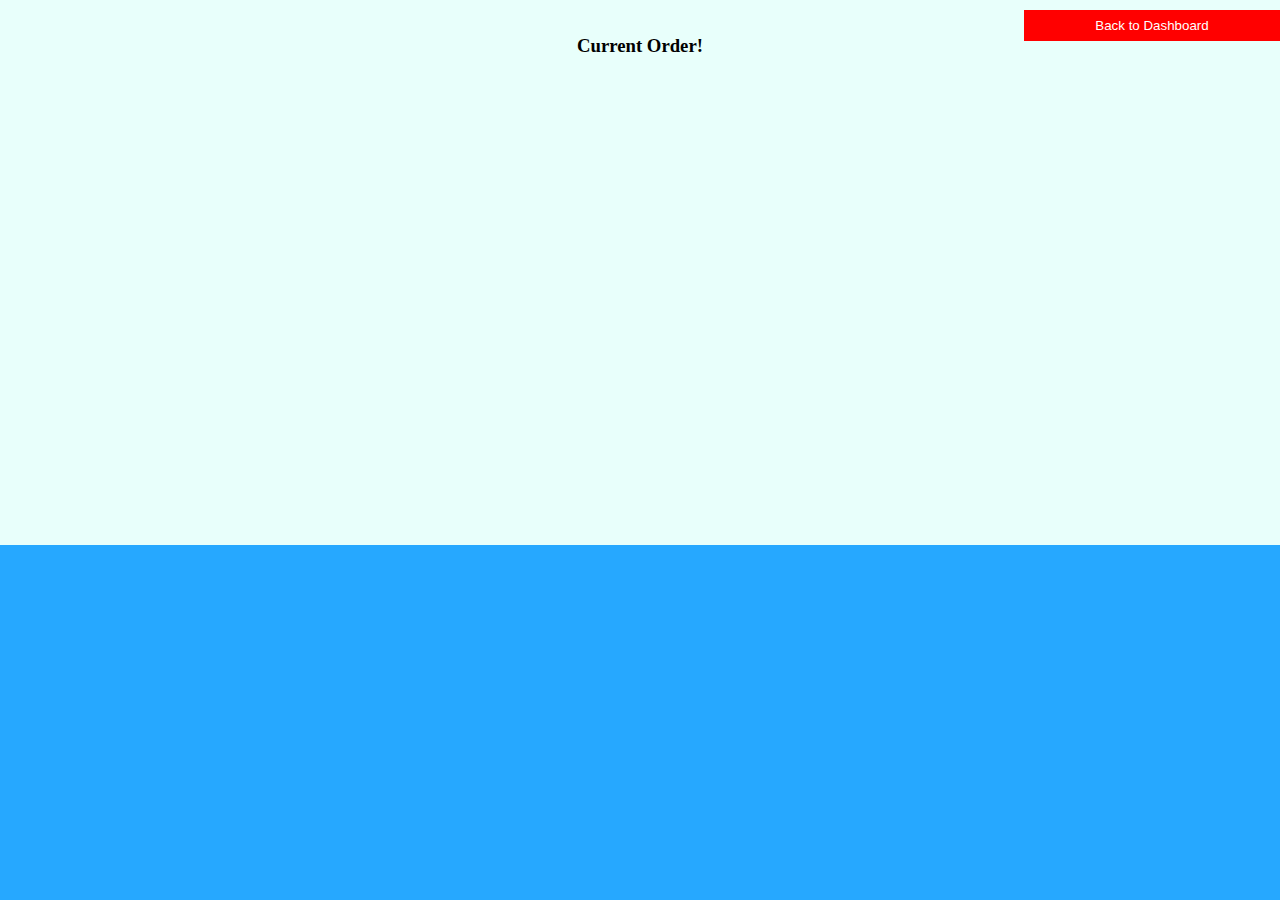
<file: demand-frontend/confirmation_page.html>
<!DOCTYPE HTML>
<script src="https://ajax.googleapis.com/ajax/libs/jquery/3.4.1/jquery.min.js"></script>
<script src="js/order_request.js"></script>
<script src="../cs/js/utils.js"></script>
<html>
<meta charset="utf-8">
</meta>

<head>
  <title>
    Current Order
  </title>
  <link rel="stylesheet" type="text/css" href="css/demand.css">
</head>

<body>
  <div>
    <button class="button logoutButton" name="logButton" onclick="load_page('dashboard.html')">Back to Dashboard</button>
  </div>
  <div class="mainbody">
    <center>
      <h3>Current Order!</h3>
      <p style="text-align:center;" id="response"> </p>
      <div align="center"><iframe id="map"
          src="map.html"
          width="600" height="450" frameborder="0" style="border:0;" allowfullscreen=""></iframe></div>

      <!-- <button class="registerButton" onclick="sendOrder()">Submit Order</button> -->
    </center>

  </div>



  <div>

    <br><small>

    </small>

  </div>

  <!-- <div class="mainbody">
        <h3 id="submitted";></h3>

        <br></br>
        <h4 id="response";></h4>
      </div> -->

</body>

<script>
  // Grabbing the response string from the order page using session storage
  var final_response = sessionStorage.getItem("final_response")

  console.log(final_response);
  var result = JSON.parse(final_response);

  var pickup_address = result.pickup_address;
  var dropoff_address = result.dropoff_address;

  var pickup_url = encodeURIComponent(pickup_address.split(',').join("").trim());
  var dropoff_url = encodeURIComponent(dropoff_address.split(',').join("").trim());
  document.getElementById('map').src = "map.html?start=" + pickup_url + "&end=" + dropoff_url;

  var timestamp = result.timestamp;
  var eta = result.eta;

  console.log(eta);

  var vehicle = result.vehicle_name;

  console.log(vehicle);

  var type = result.vehicle_type;

  console.log(type);

  document.getElementById("response").innerHTML =
    "Pickup Address: " + pickup_address + "<br>" +
    "Dropoff Address: " + dropoff_address + "<br>" +
    "ETA: " + eta + "mins<br>" +
    "Vehicle: " + vehicle + "<br>" +
    "Vehicle Type: " + type + "<br>" +
    "Order Placed at: " + timestamp;



      // Send an order to the demand server
      // function sendOrder() {
      //   var submit;
      //   var response;
      //   if (confirm("Do you want to Submit your Order?"))
      //   {
      //     submit = "Order Submitted!";
      //
      //     response = "Order Details: XXX,XXX,XXX,XXX";
      //     document.getElementById("response").innerHTML = response
      //
      //     var registerDictionary = {
      //       "username": "bigDaddyWillie69",
      //       "password": "I need a Tesla",
      //       "timestamp": Date.now()
      //     };
      //
      // "vehicle_type": vehicle,
      // "pickup_address": pick,
      // "dropoff_address": drop,
      // "username": getCookie("demand_username"),
      // "timestamp": Date.now()
      //     sendRequestVehicleToSupplyBackend(registerDictionary);
      //   }
      //   else
      //   {
      //     submit = "Order Submission was Canceled!";
      //   }
      //   document.getElementById("submitted").innerHTML = submit;
      //   return false;
      // }
</script>

</html>
</file>
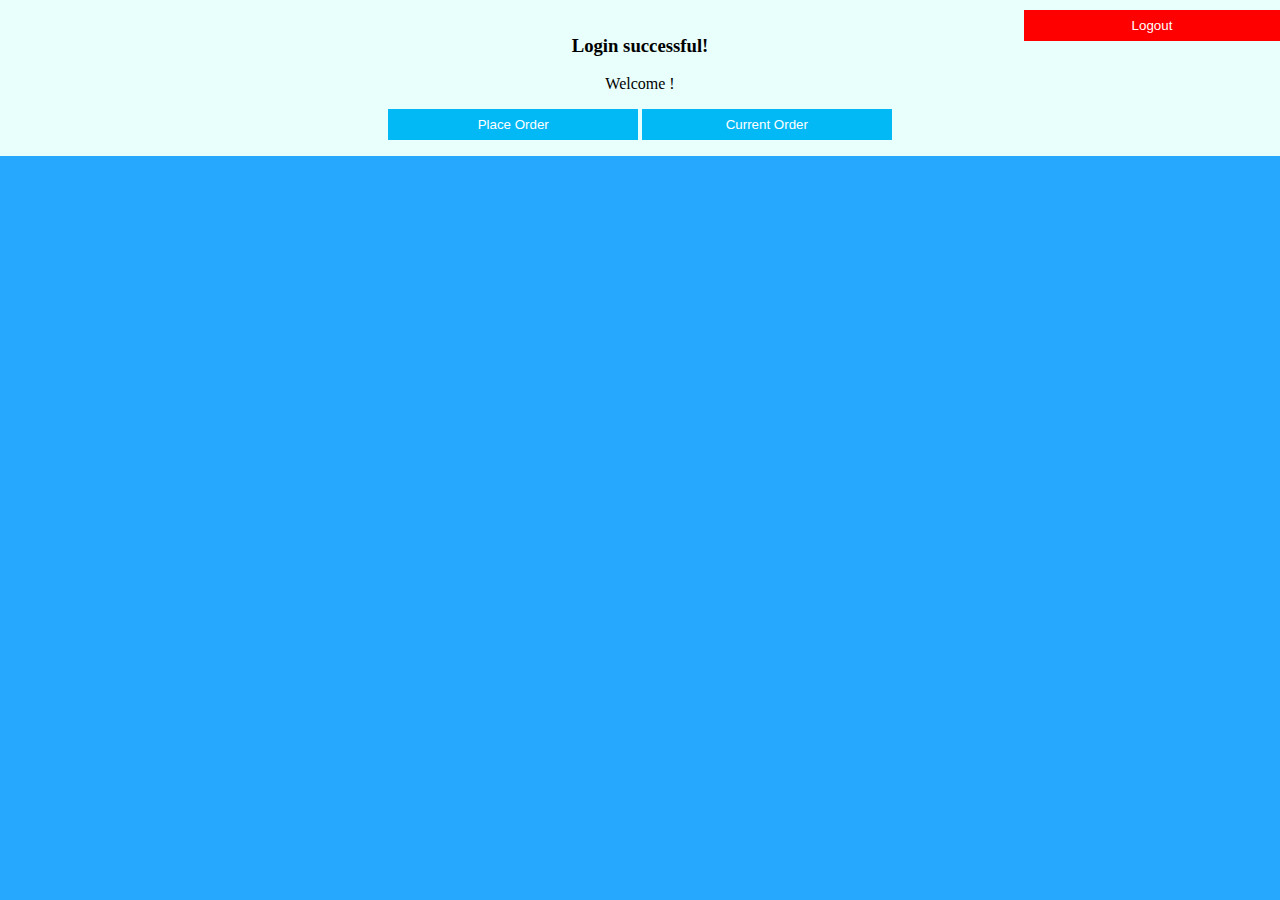
<file: demand-frontend/dashboard.html>
<!DOCTYPE HTML>
<script src="https://ajax.googleapis.com/ajax/libs/jquery/3.4.1/jquery.min.js"></script>
<script src="js/order_request.js"></script>
<script src="../cs/js/utils.js"></script>
<html>
<meta charset="utf-8">
</meta>

<head>
    <title>
        Login Successful!
    </title>
    <link rel="stylesheet" type="text/css" href="css/demand.css">
</head>

<body>
    <div class="mainbody">
        <center>
            <h3>Login successful!</h3>

            <p id="welcome">Welcome!</p>

            <button class="button logoutButton" name="logButton" onclick="load_page('index.html')">Logout</button>
            <button class="registerButton" onclick="load_page('order_page.html')">Place Order</button>
            <button class="registerButton" onclick="load_page('confirmation_page.html')">Current Order</button>
        </center>

    </div>

    <script>
        var fullName = get_cookie("demand_firstname") + " " + get_cookie("demand_lastname");
        console.log(fullName);
        document.getElementById("welcome").innerHTML = "Welcome " + fullName + "!";
    </script>
</body>

</html>
</file>
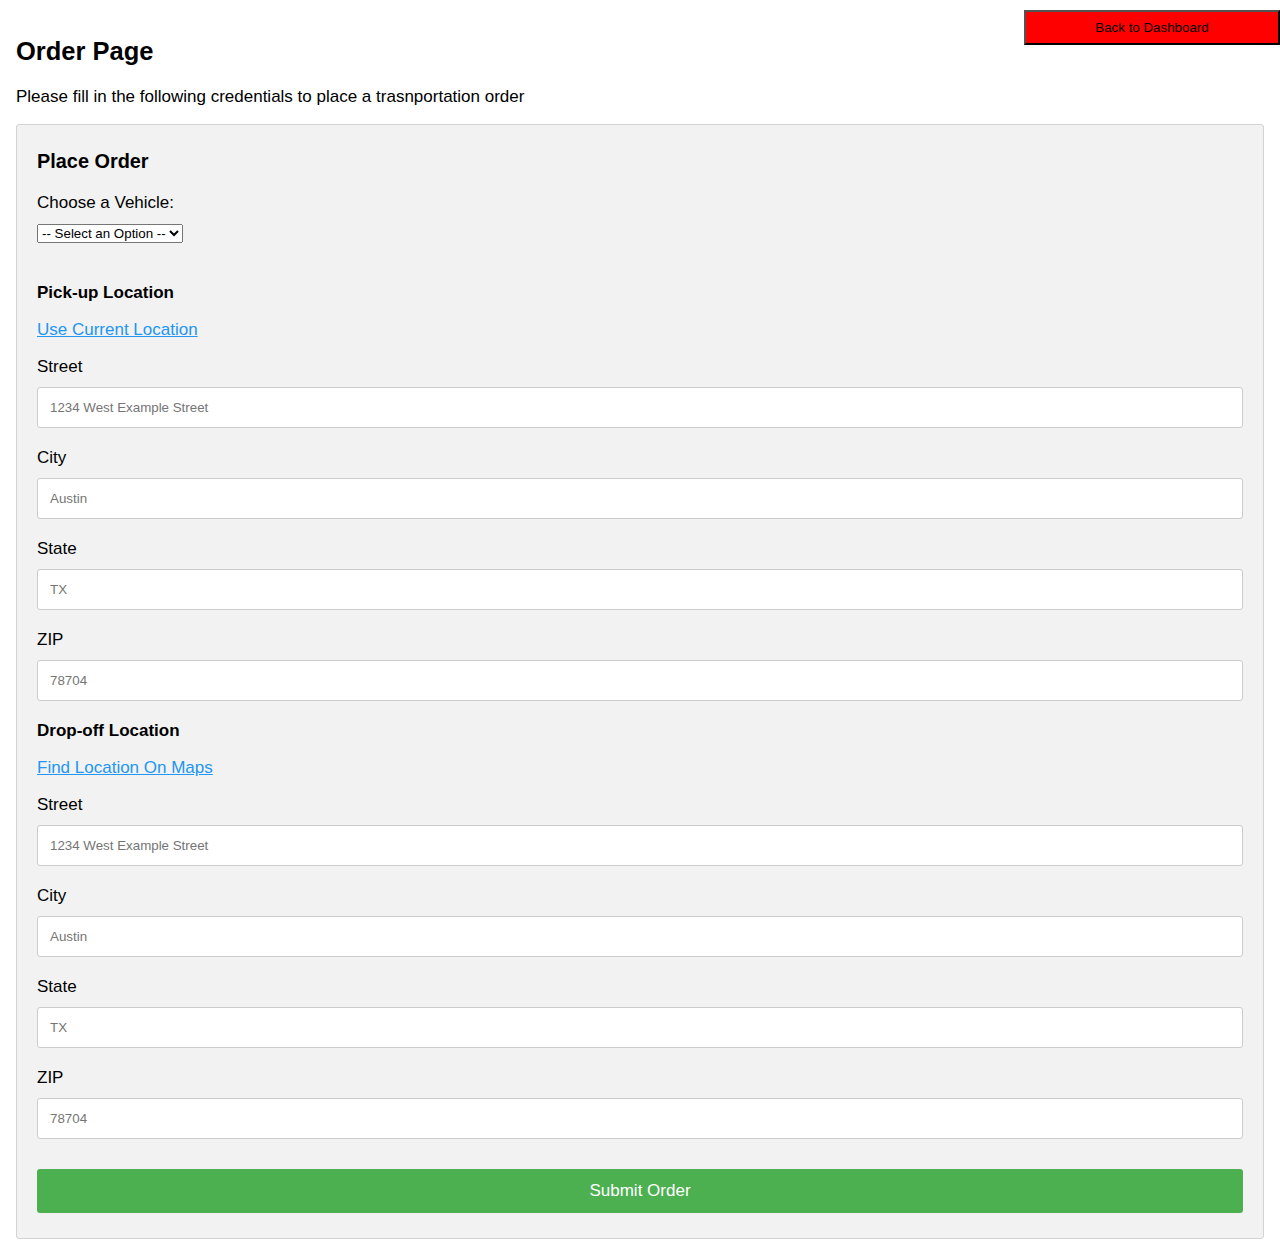
<file: demand-frontend/order_page.html>
<!DOCTYPE html>
<script src = "js/order_request.js"></script>
<script src = "../cs/js/utils.js"></script>
<html>
<title> Order Page </title>
<head>
<meta charset="utf-8" name="viewport" content="width=device-width, initial-scale=1">
<link rel="stylesheet" type="text/css" href="css/order.css">
</head>
<body>

<h2>Order Page</h2>
<p>Please fill in the following credentials to place a trasnportation order</p>
<!-- <p id="response">RESPONSE:</p> -->
<button class="button logoutButton" name="logButton" onclick="load_page('dashboard.html')">Back to Dashboard</button>
<div class="row">
  <div class="col-75">
    <div class="container">

        <div class="row">
          <div class="col-50">
            <h3>Place Order</h3>
      <form name="vehicleChoice">
  			<label for="Transport">Choose a Vehicle:</label>
  			<select id="vehicle" name="vehicle">
          <option disabled selected value> -- Select an Option -- </option>
    			<option value="Van">Van</option>
    			<option value="Bus">Bus</option>
    			<option value="Truck">Truck</option>
  			</select>
			</form>
            <br><br/>
            <label for="pickup"><b> Pick-up Location </b></label>
            <p><a href="">Use Current Location</a></p>
			<label for="pStreet"> Street </label>
            <input type="text" id="pickStreet" name="pickStreet" placeholder="1234 West Example Street">
			<label for="pCity"> City </label>
            <input type="text" id="pickCity" name="pickCity" placeholder="Austin">
			<label for="pState"> State </label>
            <input type="text" id="pickState" name="pickState" placeholder="TX">
			<label for="pZip"> ZIP </label>
            <input type="text" id="pickZip" name="pickZip" placeholder="78704">

            <label for="dropoff"><b> Drop-off Location </b></label>
            <p><a href="">Find Location On Maps</a></p>
            <label for="dStreet"> Street </label>
            <input type="text" id="dropStreet" name="dropStreet" placeholder="1234 West Example Street">
			<label for="dCity"> City </label>
            <input type="text" id="dropCity" name="dropCity" placeholder="Austin">
			<label for="dState"> State </label>
            <input type="text" id="dropState" name="dropState" placeholder="TX">
			<label for="dZip"> ZIP </label>
            <input type="text" id="dropZip" name="dropZip" placeholder="78704">
        <!-- <form> -->
  			<!-- <label for="birthdaytime">Pick Up Time:</label>
  			<input type="datetime-local" id="birthdaytime" name="birthdaytime">
			</form>
            <br><br/>
            <div class="container">
      <h4>Cart <span class="price" style="color:black"><b>1</b></span></h4>
      <p><a href="#">Example (Bus)</a> <span class="price">$150</span></p>
      <hr>
      <p>Total <span class="price" style="color:black"><b>$150</b></span></p>
    </div>
          </div>

          <div class="col-50">
            <h3>Payment/Billing Info</h3>
            <label for="cname">Name on Card</label>
            <input type="text" id="cname" name="cardname" placeholder="Bill Bob Joe">
            <label for="ccnum">Credit card number</label>
            <input type="text" id="ccnum" name="cardnumber" placeholder="1111-2222-3333-4444">
            <label for="expmonth">Exp Month</label>
            <input type="text" id="expmonth" name="expmonth" placeholder="October">
            <div class="row">
              <div class="col-50">
                <label for="expyear">Exp Year</label>
                <input type="text" id="expyear" name="expyear" placeholder="2018">
              </div>
              <div class="col-50">
                <label for="cvv">CVV</label>
                <input type="text" id="cvv" name="cvv" placeholder="352">
              </div>
              <label for="fname"> Full Name</label>
            <input type="text" id="fname" name="firstname" placeholder="Bill Joe">
            <label for="email"> Email</label>
            <input type="text" id="email" name="email" placeholder="bob@email.com">
            <label for="adr"> Address</label>
            <input type="text" id="adr" name="address" placeholder="1234 N. That St.">
            <label for="city"> City</label>
            <input type="text" id="city" name="city" placeholder="Austin">

            <div class="row">
              <div class="col-50">
                <label for="state">State</label>
                <input type="text" id="state" name="state" placeholder="TX">
              </div>
              <div class="col-50">
                <label for="zip">Zip</label>
                <input type="text" id="zip" name="zip" placeholder="78704">
              </div>
            </div>
            </div>
          </div>

        </div> -->
        <!-- <input type="submit" value="Submit Order" class="btn" onlick="sendOrder()"> -->
      <!-- </form> -->
      <button type="submit" class="btn" onclick="sendOrder()">Submit Order</button>
    </div>
  </div>
</div>
<script>
    //Send an order to the demand server
    function sendOrder() {
      var submit;
      var response;
      if (confirm("Do you want to Submit your Order?"))
      {
        submit = "Order Submitted!";

        // response = "Order Details: XXX,XXX,XXX,XXX";
        // document.getElementById("response").innerHTML = response

        //var finalResponse = response;
        //sessionStorage.setItem("finalResponse", finalResponse);

        var vehicle_type = document.getElementById("vehicle").value;

        var pick_street = document.getElementById("pickStreet").value;
        var pick_city = document.getElementById("pickCity").value;
        var pick_state = document.getElementById("pickState").value;
        var pick_zip = document.getElementById("pickZip").value;
        var pickup_address = pick_street + ", " + pick_city + ", " + pick_state + " " + pick_zip;

        var drop_street = document.getElementById("dropStreet").value;
        var drop_city = document.getElementById("dropCity").value;
        var drop_state = document.getElementById("dropState").value;
        var drop_zip = document.getElementById("dropZip").value;

        var dropoff_address = drop_street + ", " + drop_city + ", " + drop_state + " " + drop_zip;

        var timestamp = get_timestamp();

        var order_dictionary = {
          "vehicle_type": vehicle_type,
          "pickup_address": pickup_address,
          "dropoff_address": dropoff_address,
          "username": get_cookie("demand_username"),
          "timestamp": timestamp
        };

        send_order_request(order_dictionary);

      }
      else
      {
        submit = "Order Submission was Canceled!";
      }
      //document.getElementById("submitted").innerHTML = submit;
      return false;
    }

</script>
</body>
</html>
</file>
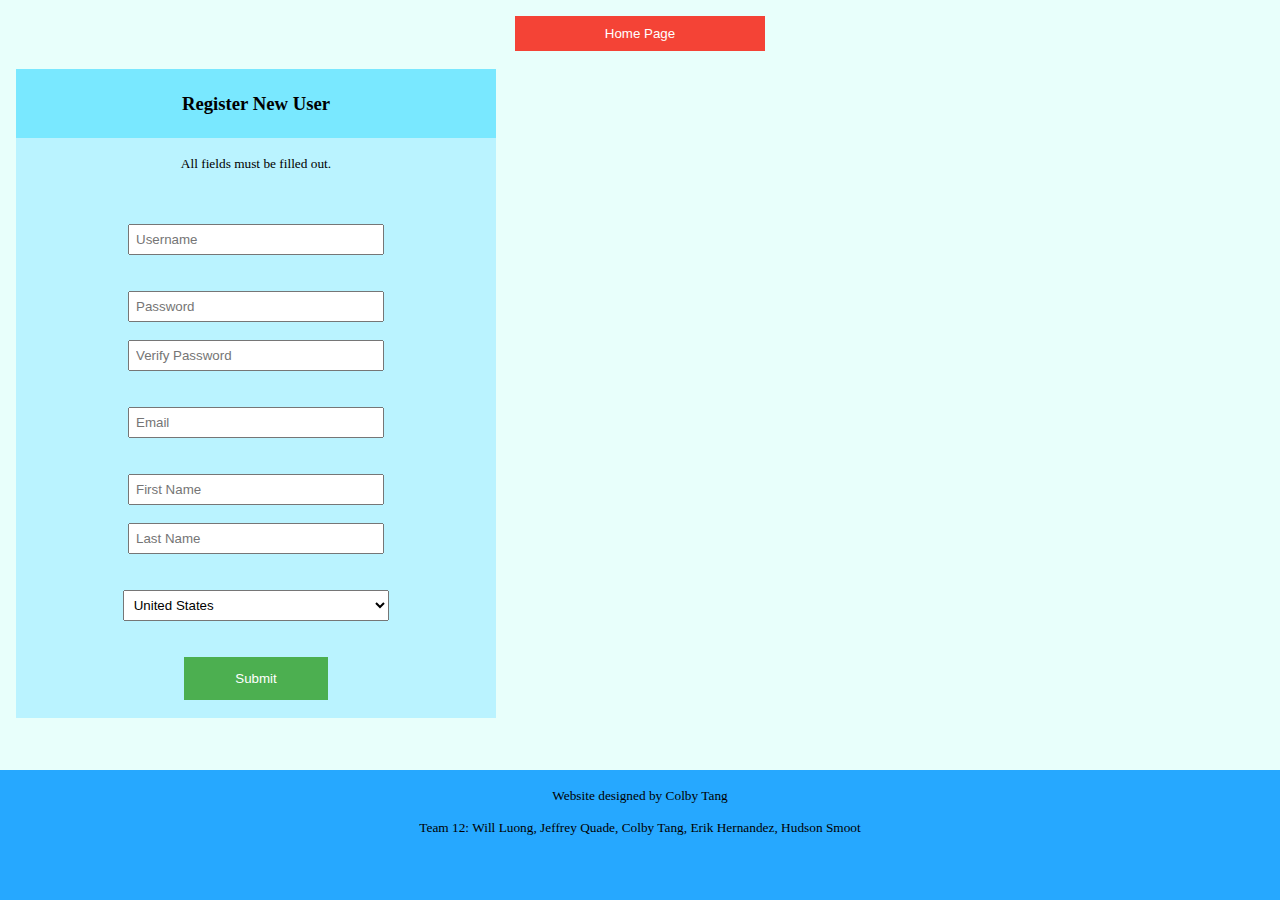
<file: demand-frontend/register.html>
<!DOCTYPE html>
<script src="https://ajax.googleapis.com/ajax/libs/jquery/3.4.1/jquery.min.js"></script>
<script src="js/register_request.js"></script>
<script src="../cs/js/utils.js"></script>
<html>
<meta charset="utf-8">
</meta>

<head>
    <title>
        Register
    </title>
    <link rel="stylesheet" type="text/css" href="css/demand.css">
</head>

<body>
    <center>
        <div class="mainbody" id="my-registration">
            <button class="homebtn" onclick="load_page('index.html')">Home Page</button>
            <br><br>
            <div class="loginForm">
                <div class="formHeader">
                    <h3>Register New User</h3>
                </div>
                <form name="myForm">
                    <p><small>All fields must be filled out.</small></p>
                    <br>
                    <br>
                    <input type="text" name="username" placeholder="Username" onkeydown="enterKey(this)">
                    <br><br>
                    <br><input type="password" name="pass" placeholder="Password" onkeydown="enterKey(this)">
                    <br><br>
                    <input type="password" name="vpass" placeholder="Verify Password" onkeydown="enterKey(this)">
                    <br><br><br>
                    <input type="email" name="email" placeholder="Email" onkeydown="enterKey(this)">
                    <br><br><br>
                    <input type="text" name="fname" placeholder="First Name" onkeydown="enterKey(this)">
                    <br><br>
                    <input type="text" name="lname" placeholder="Last Name" onkeydown="enterKey(this)">
                    <br><br><br>
                    <select name="country">
                        <option value="AFG">Afghanistan</option>
                        <option value="ALA">Åland Islands</option>
                        <option value="ALB">Albania</option>
                        <option value="DZA">Algeria</option>
                        <option value="ASM">American Samoa</option>
                        <option value="AND">Andorra</option>
                        <option value="AGO">Angola</option>
                        <option value="AIA">Anguilla</option>
                        <option value="ATA">Antarctica</option>
                        <option value="ATG">Antigua and Barbuda</option>
                        <option value="ARG">Argentina</option>
                        <option value="ARM">Armenia</option>
                        <option value="ABW">Aruba</option>
                        <option value="AUS">Australia</option>
                        <option value="AUT">Austria</option>
                        <option value="AZE">Azerbaijan</option>
                        <option value="BHS">Bahamas</option>
                        <option value="BHR">Bahrain</option>
                        <option value="BGD">Bangladesh</option>
                        <option value="BRB">Barbados</option>
                        <option value="BLR">Belarus</option>
                        <option value="BEL">Belgium</option>
                        <option value="BLZ">Belize</option>
                        <option value="BEN">Benin</option>
                        <option value="BMU">Bermuda</option>
                        <option value="BTN">Bhutan</option>
                        <option value="BOL">Bolivia, Plurinational State of</option>
                        <option value="BES">Bonaire, Sint Eustatius and Saba</option>
                        <option value="BIH">Bosnia and Herzegovina</option>
                        <option value="BWA">Botswana</option>
                        <option value="BVT">Bouvet Island</option>
                        <option value="BRA">Brazil</option>
                        <option value="IOT">British Indian Ocean Territory</option>
                        <option value="BRN">Brunei Darussalam</option>
                        <option value="BGR">Bulgaria</option>
                        <option value="BFA">Burkina Faso</option>
                        <option value="BDI">Burundi</option>
                        <option value="KHM">Cambodia</option>
                        <option value="CMR">Cameroon</option>
                        <option value="CAN">Canada</option>
                        <option value="CPV">Cape Verde</option>
                        <option value="CYM">Cayman Islands</option>
                        <option value="CAF">Central African Republic</option>
                        <option value="TCD">Chad</option>
                        <option value="CHL">Chile</option>
                        <option value="CHN">China</option>
                        <option value="CXR">Christmas Island</option>
                        <option value="CCK">Cocos (Keeling) Islands</option>
                        <option value="COL">Colombia</option>
                        <option value="COM">Comoros</option>
                        <option value="COG">Congo</option>
                        <option value="COD">Congo, the Democratic Republic of the</option>
                        <option value="COK">Cook Islands</option>
                        <option value="CRI">Costa Rica</option>
                        <option value="CIV">Côte d'Ivoire</option>
                        <option value="HRV">Croatia</option>
                        <option value="CUB">Cuba</option>
                        <option value="CUW">Curaçao</option>
                        <option value="CYP">Cyprus</option>
                        <option value="CZE">Czech Republic</option>
                        <option value="DNK">Denmark</option>
                        <option value="DJI">Djibouti</option>
                        <option value="DMA">Dominica</option>
                        <option value="DOM">Dominican Republic</option>
                        <option value="ECU">Ecuador</option>
                        <option value="EGY">Egypt</option>
                        <option value="SLV">El Salvador</option>
                        <option value="GNQ">Equatorial Guinea</option>
                        <option value="ERI">Eritrea</option>
                        <option value="EST">Estonia</option>
                        <option value="ETH">Ethiopia</option>
                        <option value="FLK">Falkland Islands (Malvinas)</option>
                        <option value="FRO">Faroe Islands</option>
                        <option value="FJI">Fiji</option>
                        <option value="FIN">Finland</option>
                        <option value="FRA">France</option>
                        <option value="GUF">French Guiana</option>
                        <option value="PYF">French Polynesia</option>
                        <option value="ATF">French Southern Territories</option>
                        <option value="GAB">Gabon</option>
                        <option value="GMB">Gambia</option>
                        <option value="GEO">Georgia</option>
                        <option value="DEU">Germany</option>
                        <option value="GHA">Ghana</option>
                        <option value="GIB">Gibraltar</option>
                        <option value="GRC">Greece</option>
                        <option value="GRL">Greenland</option>
                        <option value="GRD">Grenada</option>
                        <option value="GLP">Guadeloupe</option>
                        <option value="GUM">Guam</option>
                        <option value="GTM">Guatemala</option>
                        <option value="GGY">Guernsey</option>
                        <option value="GIN">Guinea</option>
                        <option value="GNB">Guinea-Bissau</option>
                        <option value="GUY">Guyana</option>
                        <option value="HTI">Haiti</option>
                        <option value="HMD">Heard Island and McDonald Islands</option>
                        <option value="VAT">Holy See (Vatican City State)</option>
                        <option value="HND">Honduras</option>
                        <option value="HKG">Hong Kong</option>
                        <option value="HUN">Hungary</option>
                        <option value="ISL">Iceland</option>
                        <option value="IND">India</option>
                        <option value="IDN">Indonesia</option>
                        <option value="IRN">Iran, Islamic Republic of</option>
                        <option value="IRQ">Iraq</option>
                        <option value="IRL">Ireland</option>
                        <option value="IMN">Isle of Man</option>
                        <option value="ISR">Israel</option>
                        <option value="ITA">Italy</option>
                        <option value="JAM">Jamaica</option>
                        <option value="JPN">Japan</option>
                        <option value="JEY">Jersey</option>
                        <option value="JOR">Jordan</option>
                        <option value="KAZ">Kazakhstan</option>
                        <option value="KEN">Kenya</option>
                        <option value="KIR">Kiribati</option>
                        <option value="PRK">Korea, Democratic People's Republic of</option>
                        <option value="KOR">Korea, Republic of</option>
                        <option value="KWT">Kuwait</option>
                        <option value="KGZ">Kyrgyzstan</option>
                        <option value="LAO">Lao People's Democratic Republic</option>
                        <option value="LVA">Latvia</option>
                        <option value="LBN">Lebanon</option>
                        <option value="LSO">Lesotho</option>
                        <option value="LBR">Liberia</option>
                        <option value="LBY">Libya</option>
                        <option value="LIE">Liechtenstein</option>
                        <option value="LTU">Lithuania</option>
                        <option value="LUX">Luxembourg</option>
                        <option value="MAC">Macao</option>
                        <option value="MKD">Macedonia, the former Yugoslav Republic of</option>
                        <option value="MDG">Madagascar</option>
                        <option value="MWI">Malawi</option>
                        <option value="MYS">Malaysia</option>
                        <option value="MDV">Maldives</option>
                        <option value="MLI">Mali</option>
                        <option value="MLT">Malta</option>
                        <option value="MHL">Marshall Islands</option>
                        <option value="MTQ">Martinique</option>
                        <option value="MRT">Mauritania</option>
                        <option value="MUS">Mauritius</option>
                        <option value="MYT">Mayotte</option>
                        <option value="MEX">Mexico</option>
                        <option value="FSM">Micronesia, Federated States of</option>
                        <option value="MDA">Moldova, Republic of</option>
                        <option value="MCO">Monaco</option>
                        <option value="MNG">Mongolia</option>
                        <option value="MNE">Montenegro</option>
                        <option value="MSR">Montserrat</option>
                        <option value="MAR">Morocco</option>
                        <option value="MOZ">Mozambique</option>
                        <option value="MMR">Myanmar</option>
                        <option value="NAM">Namibia</option>
                        <option value="NRU">Nauru</option>
                        <option value="NPL">Nepal</option>
                        <option value="NLD">Netherlands</option>
                        <option value="NCL">New Caledonia</option>
                        <option value="NZL">New Zealand</option>
                        <option value="NIC">Nicaragua</option>
                        <option value="NER">Niger</option>
                        <option value="NGA">Nigeria</option>
                        <option value="NIU">Niue</option>
                        <option value="NFK">Norfolk Island</option>
                        <option value="MNP">Northern Mariana Islands</option>
                        <option value="NOR">Norway</option>
                        <option value="OMN">Oman</option>
                        <option value="PAK">Pakistan</option>
                        <option value="PLW">Palau</option>
                        <option value="PSE">Palestinian Territory, Occupied</option>
                        <option value="PAN">Panama</option>
                        <option value="PNG">Papua New Guinea</option>
                        <option value="PRY">Paraguay</option>
                        <option value="PER">Peru</option>
                        <option value="PHL">Philippines</option>
                        <option value="PCN">Pitcairn</option>
                        <option value="POL">Poland</option>
                        <option value="PRT">Portugal</option>
                        <option value="PRI">Puerto Rico</option>
                        <option value="QAT">Qatar</option>
                        <option value="REU">Réunion</option>
                        <option value="ROU">Romania</option>
                        <option value="RUS">Russian Federation</option>
                        <option value="RWA">Rwanda</option>
                        <option value="BLM">Saint Barthélemy</option>
                        <option value="SHN">Saint Helena, Ascension and Tristan da Cunha</option>
                        <option value="KNA">Saint Kitts and Nevis</option>
                        <option value="LCA">Saint Lucia</option>
                        <option value="MAF">Saint Martin (French part)</option>
                        <option value="SPM">Saint Pierre and Miquelon</option>
                        <option value="VCT">Saint Vincent and the Grenadines</option>
                        <option value="WSM">Samoa</option>
                        <option value="SMR">San Marino</option>
                        <option value="STP">Sao Tome and Principe</option>
                        <option value="SAU">Saudi Arabia</option>
                        <option value="SEN">Senegal</option>
                        <option value="SRB">Serbia</option>
                        <option value="SYC">Seychelles</option>
                        <option value="SLE">Sierra Leone</option>
                        <option value="SGP">Singapore</option>
                        <option value="SXM">Sint Maarten (Dutch part)</option>
                        <option value="SVK">Slovakia</option>
                        <option value="SVN">Slovenia</option>
                        <option value="SLB">Solomon Islands</option>
                        <option value="SOM">Somalia</option>
                        <option value="ZAF">South Africa</option>
                        <option value="SGS">South Georgia and the South Sandwich Islands</option>
                        <option value="SSD">South Sudan</option>
                        <option value="ESP">Spain</option>
                        <option value="LKA">Sri Lanka</option>
                        <option value="SDN">Sudan</option>
                        <option value="SUR">Suriname</option>
                        <option value="SJM">Svalbard and Jan Mayen</option>
                        <option value="SWZ">Swaziland</option>
                        <option value="SWE">Sweden</option>
                        <option value="CHE">Switzerland</option>
                        <option value="SYR">Syrian Arab Republic</option>
                        <option value="TWN">Taiwan, Province of China</option>
                        <option value="TJK">Tajikistan</option>
                        <option value="TZA">Tanzania, United Republic of</option>
                        <option value="THA">Thailand</option>
                        <option value="TLS">Timor-Leste</option>
                        <option value="TGO">Togo</option>
                        <option value="TKL">Tokelau</option>
                        <option value="TON">Tonga</option>
                        <option value="TTO">Trinidad and Tobago</option>
                        <option value="TUN">Tunisia</option>
                        <option value="TUR">Turkey</option>
                        <option value="TKM">Turkmenistan</option>
                        <option value="TCA">Turks and Caicos Islands</option>
                        <option value="TUV">Tuvalu</option>
                        <option value="UGA">Uganda</option>
                        <option value="UKR">Ukraine</option>
                        <option value="ARE">United Arab Emirates</option>
                        <option value="GBR">United Kingdom</option>
                        <option value="USA" selected>United States</option>
                        <option value="UMI">United States Minor Outlying Islands</option>
                        <option value="URY">Uruguay</option>
                        <option value="UZB">Uzbekistan</option>
                        <option value="VUT">Vanuatu</option>
                        <option value="VEN">Venezuela, Bolivarian Republic of</option>
                        <option value="VNM">Viet Nam</option>
                        <option value="VGB">Virgin Islands, British</option>
                        <option value="VIR">Virgin Islands, U.S.</option>
                        <option value="WLF">Wallis and Futuna</option>
                        <option value="ESH">Western Sahara</option>
                        <option value="YEM">Yemen</option>
                        <option value="ZMB">Zambia</option>
                        <option value="ZWE">Zimbabwe</option>
                    </select>
                    <br><br><br>
                    <button name="submit" type="button" onclick="validateForm()">Submit</button>
                    <br><br>
                </form>
            </div>
            <br><br>
        </div>
    </center>
</body>
<footer>
    <br><small>
        <center>
            Website designed by Colby Tang<br><br>
            Team 12: Will Luong, Jeffrey Quade, Colby Tang, Erik Hernandez, Hudson Smoot
        </center>
    </small>
</footer>

</html>

<script>
    function enterKey(e) {
        if (event.key === "Enter") {
            validateForm();
        }
    }

    function validateForm() {
        var name = document.forms["myForm"]["username"].value;

        if (name == "") {
            alert("Name must be filled out");
            return false;
        }

        var pass = document.forms["myForm"]["pass"].value
        var vpass = document.forms["myForm"]["vpass"].value

        if (pass == "") {
            alert("Password must be filled out");
            return false;
        }
        else if (pass != vpass) {
            alert("Passwords do not match");
            return false;
        }

        var email = document.forms["myForm"]["email"].value

        if (email == "") {
            alert("Email must be filled out");
            return false;
        }

        var country = document.forms["myForm"]["country"].value

        if (country == "") {
            alert("Country must be filled out");
            return false;
        }

        var fname = document.forms["myForm"]["fname"].value

        if (fname == "") {
            alert("First Name must be filled out");
            return false;
        }

        var lname = document.forms["myForm"]["lname"].value

        if (lname == "") {
            alert("Last Name must be filled out");
            return false;
        }

        var register_dictionary = {
            "username": name,
            "password": pass,
            "email": email,
            "country": country,
            "first_name": fname,
            "last_name": lname
        };

        send_register(register_dictionary);
        return false;

    }
</script>
</file>
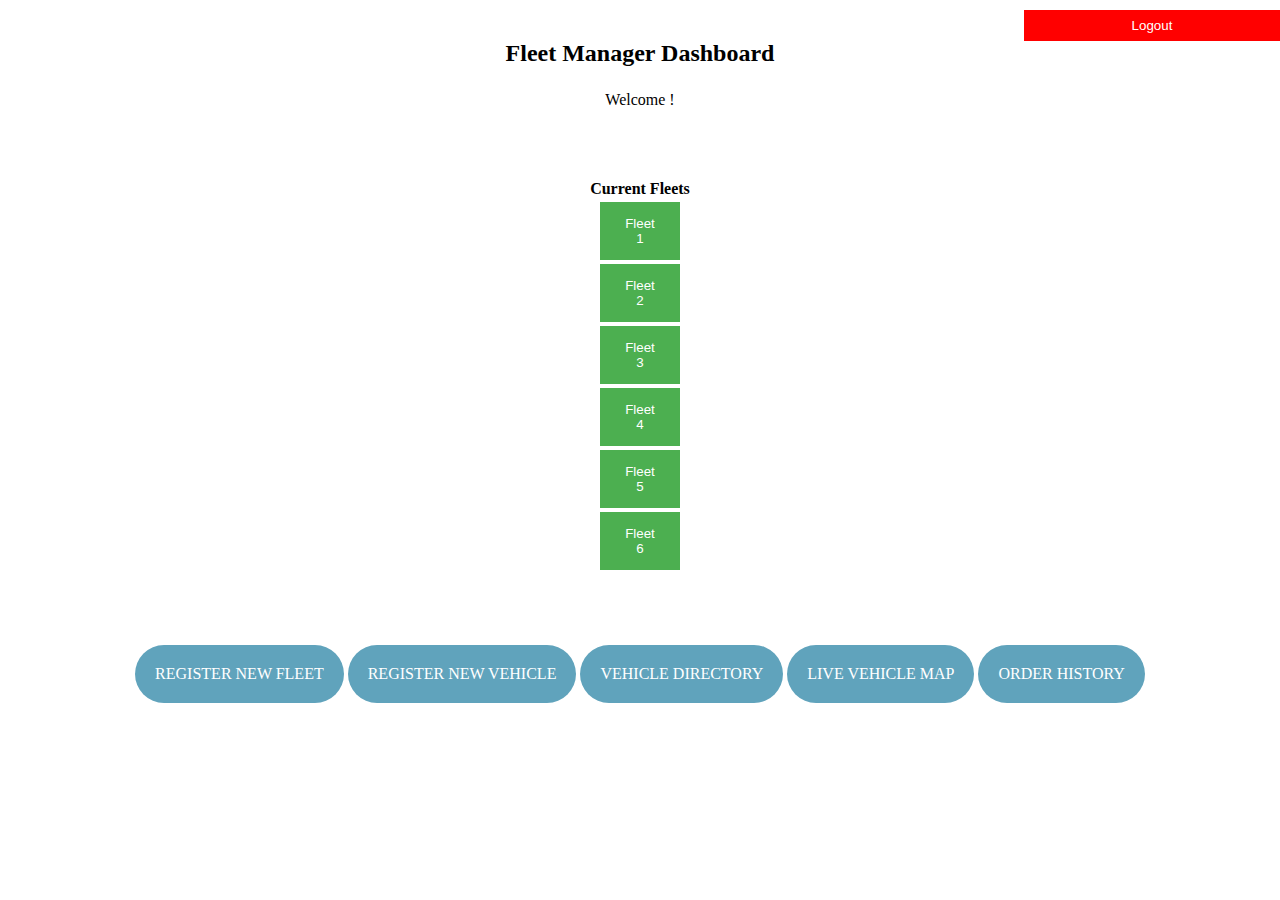
<file: supply-frontend/dashboard.html>
<!DOCTYPE HTML>
<!-- Sets the Source for the Javascript to run in the HTML file -->
<script src="https://ajax.googleapis.com/ajax/libs/jquery/3.4.1/jquery.min.js"></script>
<script src="../cs/js/utils.js"></script>

<html <meta charset="utf-8">
</meta>

<head>
  <title>
    Fleet Manager Landing Page
  </title>

  <!-- References the Stylesheet for the CSS on the Login Page -->
  <link rel="stylesheet" href="https://maxcdn.bootstrapcdn.com/bootstrap/4.0.0-beta.3/css/bootstrap.min.css"
    integrity="sha384-Zug+QiDoJOrZ5t4lssLdxGhVrurbmBWopoEl+M6BdEfwnCJZtKxi1KgxUyJq13dy" crossorigin="anonymous">
  <link rel="stylesheet" type="text/css" href="css/supply.css">
</head>

<body>
  <!-- Creates a Section for the Info Below to be held in  -->
  <div class="mainbody">
    <center>
      <h3 style="font-size:24px;">Fleet Manager Dashboard</h3>

      <!-- Welcomes the user with their first and last name-->
      <!-- Feel free to move this-->
      <p id="welcome">Welcome!</p>
  </div>
  <div class="container">
    <center>

      <br></br>
      <table class="table table-dark">
        <thead>
          <tr>
            <th>Current Fleets</th>


          </tr>
        </thead>
        <tbody>
          <tr>
            <th scope="row">

              <button type="button" class="btn btn-outline-primary btn-sm m-0 waves-effect">Fleet 1</button>
            </th>


          </tr>
          <tr>
            <th scope="row">

              <button type="button" class="btn btn-outline-primary btn-sm m-0 waves-effect">Fleet 2</button>
            </th>


          </tr>
          <tr>
            <th scope="row">

              <button type="button" class="btn btn-outline-primary btn-sm m-0 waves-effect">Fleet 3</button>
            </th>


          </tr>
          <tr>
            <th scope="row">

              <button type="button" class="btn btn-outline-primary btn-sm m-0 waves-effect">Fleet 4</button>
            </th>


          </tr>
          <tr>
            <th scope="row">

              <button type="button" class="btn btn-outline-primary btn-sm m-0 waves-effect">Fleet 5</button>
            </th>


          </tr>
          <tr>
            <th scope="row">

              <button type="button" class="btn btn-outline-primary btn-sm m-0 waves-effect">Fleet 6</button>
            </th>


          </tr>
        </tbody>
      </table>


      <!-- Button Allows the Logout to end the Session and Return to the login page -->
      <button class="button logoutButton" name="logButton" onclick="load_page('index.html')">Logout</button>

      <br></br>
    </center>


    <!-- Section where the buttons for Registration of Vehicles and Fleets and also Changing Info. -->
    <div class="button_cont" align="center">
      <br></br>
      <center>
        <!-- Each button will send to the Desired page. -->
        <a class="example_b" onclick="load_page('register_fleet.html')">Register New Fleet</a>
        <a class="example_b" onclick="load_page('register_vehicle.html')">Register New Vehicle</a>
        <a class="example_b" onclick="load_page('vehicle_directory.html')">Vehicle Directory</a>
        <a class="example_b" onclick="load_page('vehicle_simulator_map.html')">Live Vehicle Map</a>
        <a class="example_b" onclick="load_page('order_history.html')">Order History</a>
    </div>
    <!-- <button style="background-color:black;" onclick="load_page('vehicle_map.html')">Live Vehicle Map</button> -->

  </div>

  <script>
        var fullName = get_cookie("supply_firstname") + " " + get_cookie("supply_lastname");
        console.log(fullName);
        document.getElementById("welcome").innerHTML = "Welcome " + fullName + "!";
  </script>
</body>

</html>
</file>
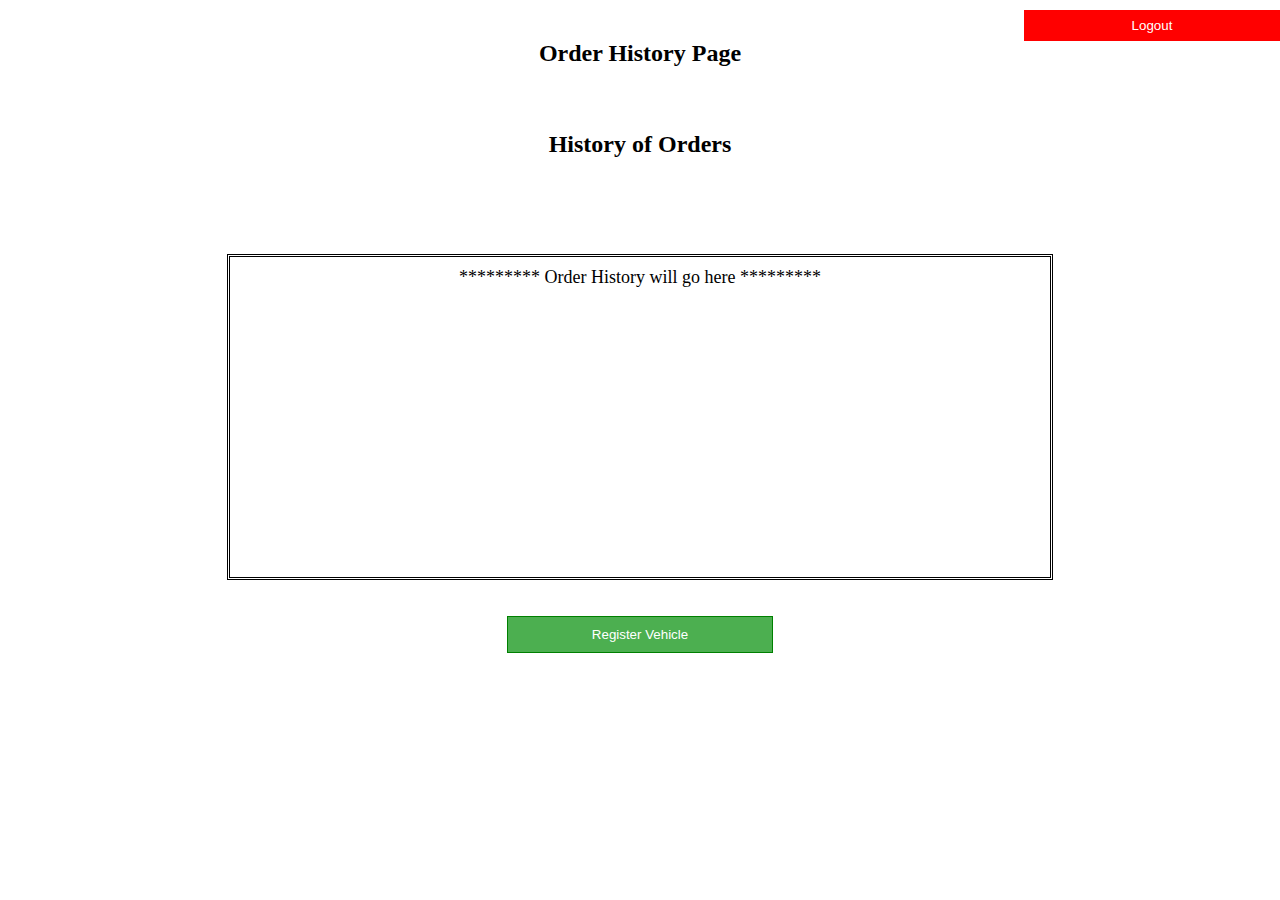
<file: supply-frontend/order_history.html>
<!DOCTYPE HTML>
<!-- Sets the Source for the Javascript to run in the HTML file -->
<script src="https://ajax.googleapis.com/ajax/libs/jquery/3.4.1/jquery.min.js"></script>
<script type="text/javascript" src="../cs/js/utils.js"></script>
<html>
    <head>
        <title>
            Order History Page
        </title>
        <!-- References the Stylesheet for the CSS on the Login Page -->
        <link rel="stylesheet" type="text/css" href="css/supply.css">
    </head>

    <body>
      <!-- Creates a Section for the Info Below to be held in  -->
        <div class="mainbody">
            <center>
            <h3 style="font-size:24px;">Order History Page</h3>
            <!-- Button Allows the Logout to end the Session and Return to the login page -->
            <button class="button logoutButton" name="logButton" onclick="load_page('index.html')">Logout</button>


            </center>
        </div>
        <h3 style="font-size: 24px;">History of Orders</h3>
        <br></br>
        <br></br>

        <!-- Static Text for now, but will eventually be populated with the history of orders made -->
        <div class="myBlock"style="text-align:center;">********* Order History will go here *********</div>

        <!-- Section where the buttons for Registration of Vehicles and Fleets and also Changing Info. -->
        <div class="buttonChoices">
        <br></br>
            <center>
              <!-- Temporary Button for Fake Submit to just return to the landingPage -->
              <button style="" type="button" onclick="load_page('dashboard.html')">Register Vehicle</button>
        </div>
    </body>
</html>
</file>
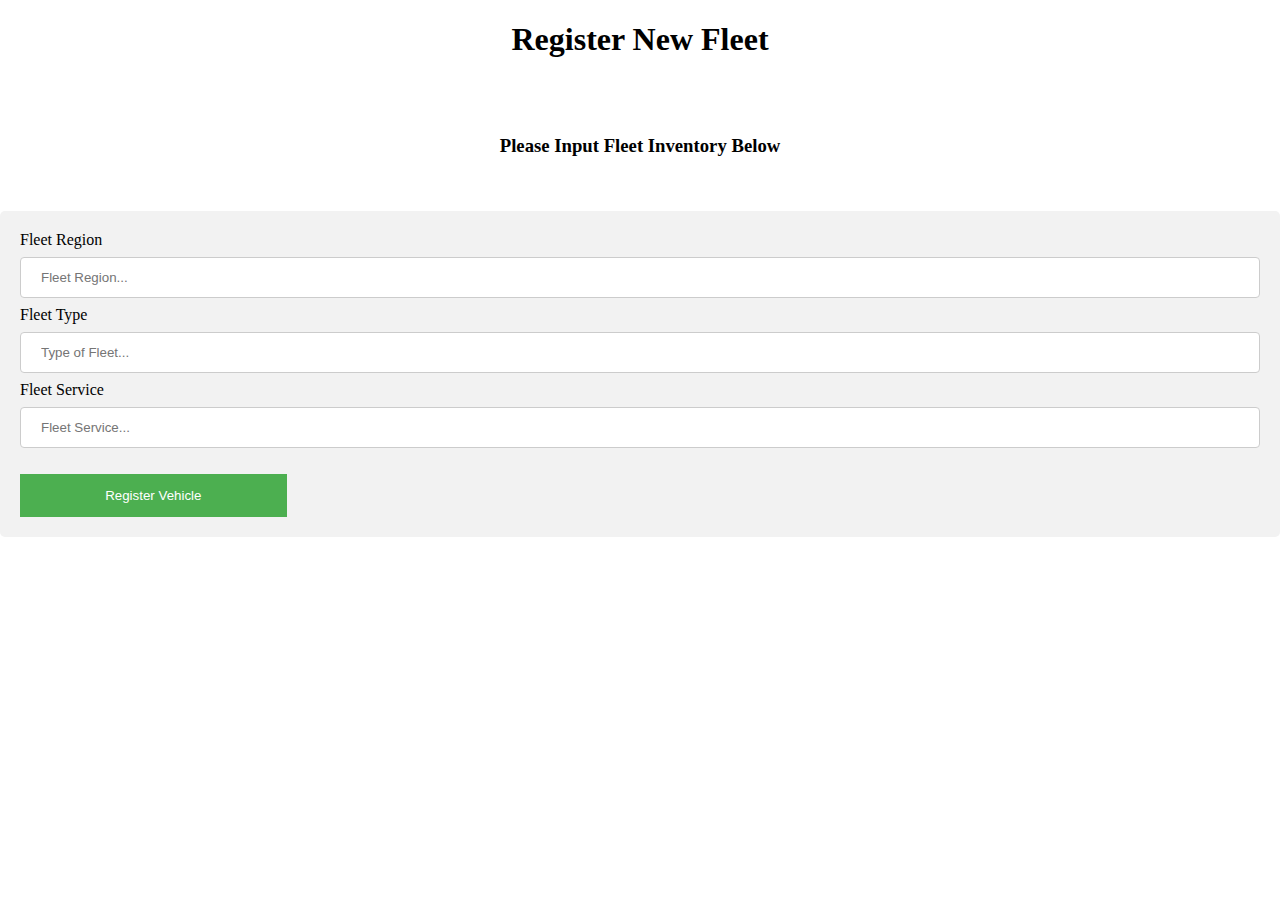
<file: supply-frontend/register_fleet.html>
<!DOCTYPE html>
<!-- Sets the Source for the Javascript to run in the HTML file -->
<script src="https://ajax.googleapis.com/ajax/libs/jquery/3.4.1/jquery.min.js"></script>
<script type="text/javascript" src="../cs/js/utils.js"></script>
<html>
<!-- References the Stylesheet for the CSS on the Login Page -->
<link rel="stylesheet" type="text/css" href="css/supply.css">
<body>
<title> Register New Fleet </title>
<h1>Register New Fleet</h1>
<br></br>
<h3>Please Input Fleet Inventory Below</h3>
<br></br>
<div class="regDiv">
  <!-- This is a Form for the Input Credentials for the Registration of Fleets -->
  <form>
    <label for="fRegion">Fleet Region</label>
    <input type="text" id="fRegion" name="fleetRegion" placeholder="Fleet Region...">

    <label for="fType">Fleet Type</label>
    <input type="text" id="fType" name="fleetType" placeholder="Type of Fleet...">

    <label for="fService">Fleet Service</label>
    <input type="text" id="fService" name="fleetService" placeholder="Fleet Service...">

    <!-- <input type="submit" value="Submit" onclick="load_page('landingPage.html')"> -->
    <br></br>
    <!-- Temporary Button for Fake Submit to just return to the landingPage -->
    <button style="" type="button" onclick="load_page('dashboard.html')">Register Vehicle</button>
  </form>
</div>
</body>
</html>
</file>
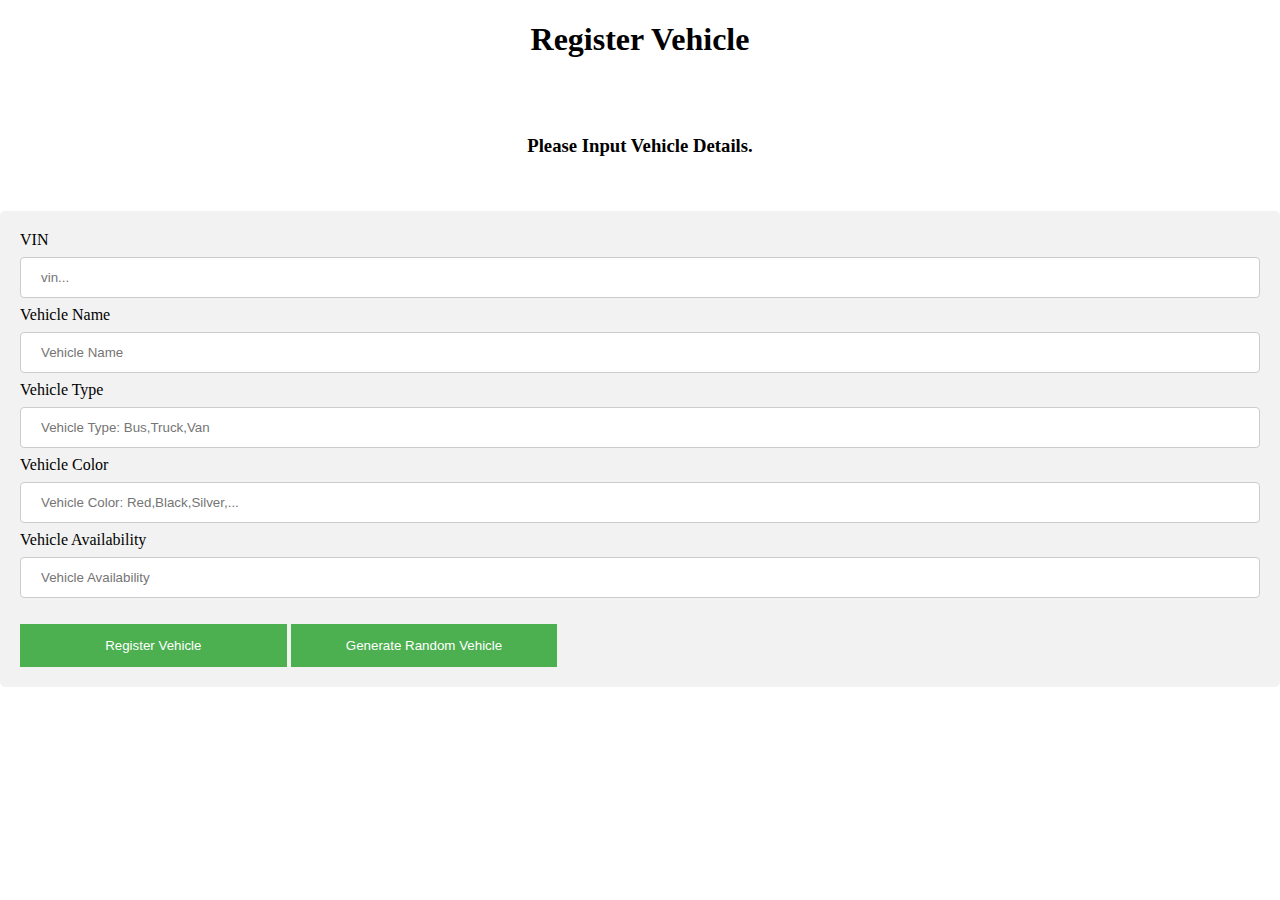
<file: supply-frontend/register_vehicle.html>
<!DOCTYPE html>

<!-- Sets the Source for the Javascript to run in the HTML file -->
<script src="https://ajax.googleapis.com/ajax/libs/jquery/3.4.1/jquery.min.js"></script>
<script src="js/register_vehicle.js"></script>
<script type="text/javascript" src="../cs/js/utils.js"></script>
<html>
<!-- References the Stylesheet for the CSS on the Login Page -->
<link rel="stylesheet" type="text/css" href="css/supply.css">
<body>
<title> Register Vehicle </title>
<h1>Register Vehicle</h1>
<br></br>
<h3>Please Input Vehicle Details.</h3>
<br></br>
<div class="regDiv">
  <!-- This is a Form for the Input Credentials for the Registration of Vehicles -->
  <form name = "myForm">
    <label for="Vvin">VIN</label>
    <input type="text" id="vVin" name="vin" placeholder="vin...">

    <label for="vSize">Vehicle Name</label>
    <input type="text" id="vName" name="vehicle_name" placeholder="Vehicle Name">

    <label for="vType">Vehicle Type</label>
    <input type="text" id="vType" name="vehicle_type" placeholder="Vehicle Type: Bus,Truck,Van">

    <label for="vColor">Vehicle Color</label>
    <input type="text" id="vColor" name="vehicle_color" placeholder="Vehicle Color: Red,Black,Silver,...">

    <label for="vAvailable">Vehicle Availability</label>
    <input type="text" id="vAvailable" name="is_available" placeholder="Vehicle Availability">

    <!-- <input type="submit" value="Submit" onclick="load_page('landingPage.html')"> -->
    <br></br>
    <!-- Temporary Button for Fake Submit to just return to the landingPage -->
    <button style="" type="button" onclick="validateForm()">Register Vehicle</button>
    <button style="" type="button" onclick="generate_vehicle()">Generate Random Vehicle</button>
  </form>
</div>

<script>
    function validateForm() {
    var vin = document.forms["myForm"]["vin"].value;

    if(vin == "") {
      alert("vin must be filled out");
      return false;
    }

    var vehicle_type = document.forms["myForm"]["vehicle_type"].value;

    if(vehicle_type == "") {
      alert("vehicle type must be filled out");
      return false;
    }

    var vehicle_name = document.forms["myForm"]["vehicle_name"].value;

    if(vehicle_type == "") {
      alert("vehicle name must be filled out");
      return false;
    }

    var vehicle_color = document.forms["myForm"]["vehicle_color"].value;

    if(vehicle_type == "") {
      alert("vehicle color must be filled out");
      return false;
    }

    var is_available = document.forms["myForm"]["is_available"].value;

    if(vehicle_type == "") {
      alert("vehicle availability must be filled out");
      return false;
    }

    var registerDictionary = {
      "vin": vin,
      "vehicle_type": vehicle_type,
      "vehicle_name": vehicle_name,
      "vehicle_color": vehicle_color,
      "is_available": is_available
                            };
      register_vehicle(registerDictionary);
      return false;

}


</script>
</body>
</html>
</file>
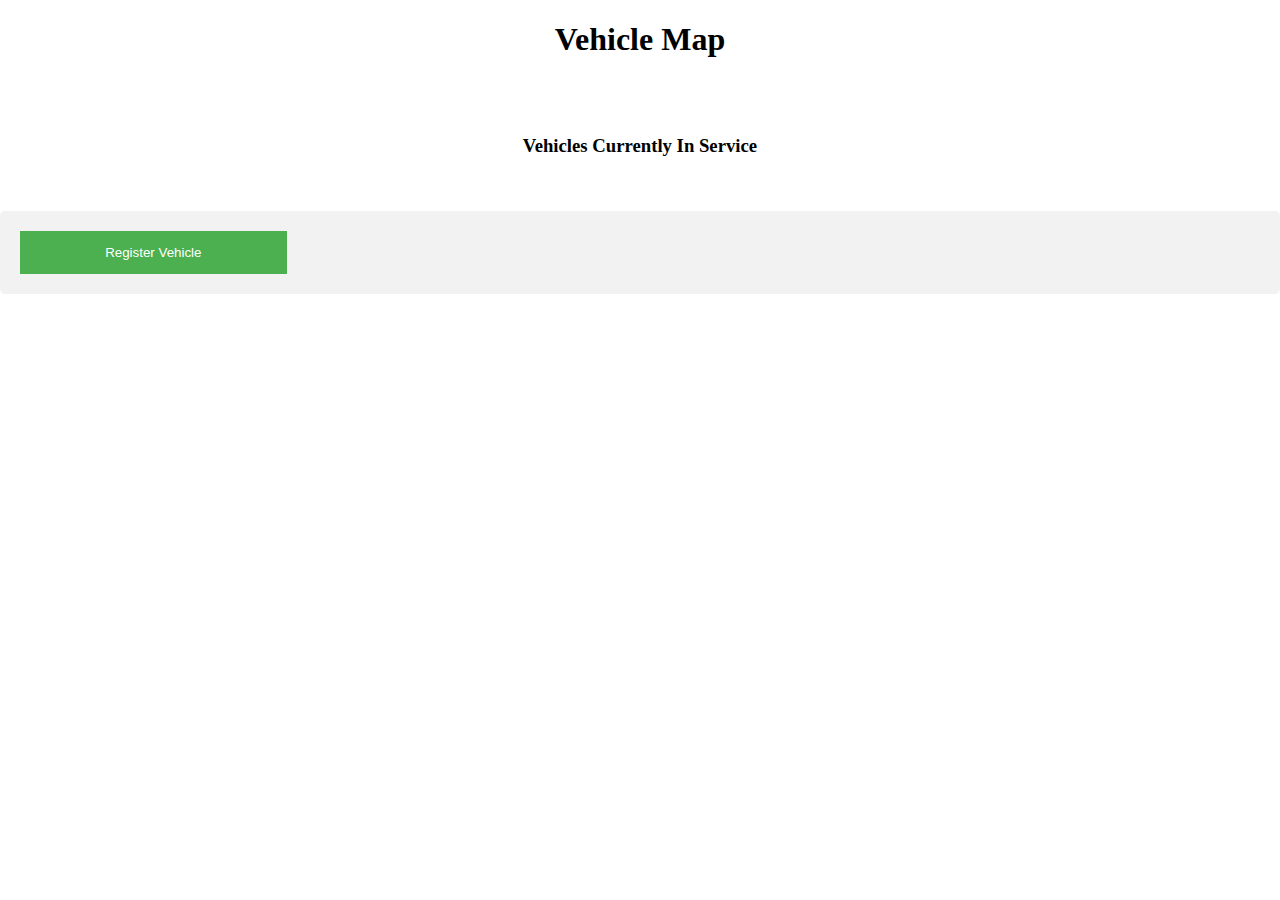
<file: supply-frontend/vehicle_map.html>
<!DOCTYPE html>
<!-- Sets the Source for the Javascript to run in the HTML file -->
<script src="https://ajax.googleapis.com/ajax/libs/jquery/3.4.1/jquery.min.js"></script>
<html>
<!-- References the Stylesheet for the CSS on the Login Page -->
<link rel="stylesheet" type="text/css" href="css/supply.css">
<body>
<title> Vehicle Map </title>
<h1>Vehicle Map</h1>
<br></br>
<h3>Vehicles Currently In Service </h3>
<br></br>
<div class="regDiv">

    <button style="" type="button" onclick="goToPage('dashboard.html')">Register Vehicle</button>

</div>
<script>
  // goToPage() Allows the Submit above to add the action to cont. to the next page from this function
    function goToPage(urlToPage)
    {
        window.location.href=urlToPage
    }
</script>
</body>
</html>
</file>
<file: demand-frontend/css/demand.css>
body {
    background-color: #26a8ff;
    margin: 0;
}

fieldset {
  background-color:#baf3ff;
  padding:16px;
  max-width:50em;
  margin: auto;
}

input, select {
    padding:6px;
    max-width:50em;
    margin: auto;
}

select {
    width: 20em;
}

.labelHomePage {
    text-align: center;
}

.inputHomePage {
    width: 70%;
}

button {
    background-color: #4CAF50;
    color: white;
    padding: 14px 20px;
    border: none;
    cursor: pointer;
    min-width: 6em;
    width: 30%;
    max-width: 20em;
}

/* Add a hover effect for buttons */
button:hover {
    opacity: 0.8;
}

.homebtn {
    width: 20%;
    margin: 0;
    padding: 10px 18px;
    background-color: #f44336;
}

.registerButton {
    width: 20%;
    min-width: 5em;
    padding: 8px 5px;
    text-align: center;
    background-color: #03b9f5
}

h1 {
    text-align:center;
}

h2 {
    text-align:center;
}

h3 {

    text-align:center;
}

head {
    background-color:#baf3ff;
}

footer {
    text-align:center;
}

.loginForm {
    text-align:center;
    background-color:#baf3ff;
    width: 30em;
    max-width: 40em;
    align: middle;
}

.loginForm input {
    width: 50%;
}

.logoutButton {
  width: 20%;
  min-width: 5em;
  padding: 8px 5px;
  position: absolute;
  top: 10px;
  right: 0;
  text-align: center;
  background-color: #ff0000;
}

.formHeader {
    padding: 5px;
    background-color: #79e8ff
}

.mainbody {
    text-align:center;
    background-color:#e8fffb;
    padding:16px;
}

.error {
    color:red;
}
</file>
<file: demand-frontend/css/order.css>
body {
  font-family: Arial;
  font-size: 17px;
  padding: 8px;
}

* {
  box-sizing: border-box;
}

.row {
  display: -ms-flexbox; /* IE10 */
  display: flex;
  -ms-flex-wrap: wrap; /* IE10 */
  flex-wrap: wrap;
  margin: 0 -16px;
}

.col-25 {
  -ms-flex: 25%; /* IE10 */
  flex: 25%;
}

.col-50 {
  -ms-flex: 50%; /* IE10 */
  flex: 50%;
}

.col-75 {
  -ms-flex: 75%; /* IE10 */
  flex: 75%;
}

.col-25,
.col-50,
.col-75 {
  padding: 0 16px;
}

.container {
  background-color: #f2f2f2;
  padding: 5px 20px 15px 20px;
  border: 1px solid lightgrey;
  border-radius: 3px;
}

input[type=text] {
  width: 100%;
  margin-bottom: 20px;
  padding: 12px;
  border: 1px solid #ccc;
  border-radius: 3px;
}

label {
  margin-bottom: 10px;
  display: block;
}

.icon-container {
  margin-bottom: 20px;
  padding: 7px 0;
  font-size: 24px;
}

.btn {
  background-color: #4CAF50;
  color: white;
  padding: 12px;
  margin: 10px 0;
  border: none;
  width: 100%;
  border-radius: 3px;
  cursor: pointer;
  font-size: 17px;
}

.logoutButton {
  width: 20%;
  min-width: 5em;
  padding: 8px 5px;
  position: absolute;
  top: 10px;
  right: 0;
  text-align: center;
  background-color: #ff0000;
}

.btn:hover {
  background-color: #45a049;
}

a {
  color: #2196F3;
}

hr {
  border: 1px solid lightgrey;
}

span.price {
  float: right;
  color: grey;
}

/* Responsive layout - when the screen is less than 800px wide, make the two columns stack on top of each other instead of next to each other (also change the direction - make the "cart" column go on top) */
@media (max-width: 800px) {
  .row {
    flex-direction: column-reverse;
  }
  .col-25 {
    margin-bottom: 20px;
  }
}
</file>
<file: supply-frontend/css/supply.css>
/* The Main CSS File for the Supply Side HTML */

@import url('https://fonts.googleapis.com/css?family=Mukta:700');
@import url(//fonts.googleapis.com/css?family=Lato:300:400);

/* main body coloring and sizing */
body {
    background-color: #ffffff;
    margin: 0;
}
/* Fieldset setting and coloring */
fieldset {
  background-color:#ffffff;
  padding:16px;
  max-width:50em;
  margin: auto;
}

/* Input for box forms set and inputs ********** START */
input[type=text] {
  width: 100%;
  padding: 12px 20px;
  margin: 8px 0;
  display: inline-block;
  border: 1px solid #ccc;
  border-radius: 4px;
  box-sizing: border-box;
}

input[type=submit] {
  width: 100%;
  background-color: #4CAF50;
  color: white;
  padding: 14px 20px;
  margin: 8px 0;
  border: none;
  border-radius: 4px;
  cursor: pointer;
}

input[type=submit]:hover {
  background-color: #45a049;
}
/* Input for box forms set and inputs ********** END */

.regDiv {
  border-radius: 5px;
  background-color: #f2f2f2;
  padding: 20px;
}
/* figure how to fix this below (ref to main loginPage)*/
.loginInput, select {
    padding:6px;
    max-width:50em;
    margin: auto;
}

select {
    width: 20em;
}

.labelHomePage {
    text-align: center;
}

.inputHomePage {
    width: 70%;
}

/* BUTTON CSS (Multiple) *********Start*/
button {
    background-color: #4CAF50;
    color: white;
    padding: 14px 20px;
    border: none;
    cursor: pointer;
    min-width: 6em;
    width: 30%;
    max-width: 20em;
}

/* Add a hover effect for buttons */
button:hover {
    opacity: 0.8;
}

.homebtn {
    width: 20%;
    margin: 0;
    padding: 10px 18px;
    background-color: #f44336;
}

.registerButton {
    width: 20%;
    min-width: 5em;
    padding: 8px 5px;
    text-align: center;
    background-color: #03b9f5;
}

.logoutButton {
  width: 20%;
  min-width: 5em;
  padding: 8px 5px;
  position: absolute;
  top: 10px;
  right: 0;
  text-align: center;
  background-color: #ff0000;
}

.buttonChoices button {
  background-color: #4CAF50; /* Green background */
  border: 1px solid green; /* Green border */
  color: white; /* White text */
  padding: 10px 24px; /* Some padding */
  cursor: pointer; /* Pointer/hand icon */
  width: 50%; /* Set a width if needed */
  display: block; /* Make the buttons appear below each other */
}
.waves {
    position: relative;
    width: 100%;
    height: 15vh;
    margin-bottom: -7px;
    /*Fix for safari gap*/
    min-height: 100px;
    max-height: 150px;
}
.example_b {
color: #fff !important;
text-transform: uppercase;
text-decoration: none;
background: #60a3bc;
padding: 20px;
border-radius: 50px;
display: inline-block;
border: none;
transition: all 0.4s ease 0s;
}
.example_b:hover {
text-shadow: 0px 0px 6px rgba(255, 255, 255, 1);
-webkit-box-shadow: 0px 5px 40px -10px rgba(0,0,0,0.57);
-moz-box-shadow: 0px 5px 40px -10px rgba(0,0,0,0.57);
transition: all 0.4s ease 0s;
}

.buttonChoices button:not(:last-child) {
  border-bottom: none; /* Prevent double borders */
}

/* Add a background color on hover */
.buttonChoices button:hover {
  background-color: #3e8e41;
}

/* BUTTON CSS (Multiple) ***********End*/



/* h1 postion style */
h1 {
    text-align:center;
}
/* h2 postion style */
h2 {
    text-align:center;
}
/* h3 postion style */
h3 {

    text-align:center;
}
/* Header Style */
head {
    background-color:#baf3ff;
}

/* Box styles */
.myBlock {
border-style: double;
border-color: black;
padding: 10px;
font: 18px aerial;
width: 800px;
height: 300px;
overflow-y: scroll;
margin: auto;
}

/* Scrollbar styles (4 sections below) For the scroll bar in the Current Fleets area*/
::-webkit-scrollbar {
width: 10px;
height: 10px;
}

::-webkit-scrollbar-track {
border: 1px solid #000000;
border-radius: 15px;
}

::-webkit-scrollbar-thumb {
background: #E91E63;
border-radius: 15px;
}

::-webkit-scrollbar-thumb:hover {
background: #E91E63;
}
/* Login Form Size and Color */
.loginForm {
    background-color:#baf3ff;
    width: 30em;
    max-width: 40em;
}
/* Position for the LoginForm input */
.loginForm input {
    width: 50%;
}
/* For the form title/heading */
.formHeader {
    padding: 5px;
    background-color: #79e8ff
}
/* Main body coloring and Padding */
.mainbody {
  background-color:#ffffff;
  padding:16px;
}

/* For the Error */
.error {
    color:red;
}
</file>
